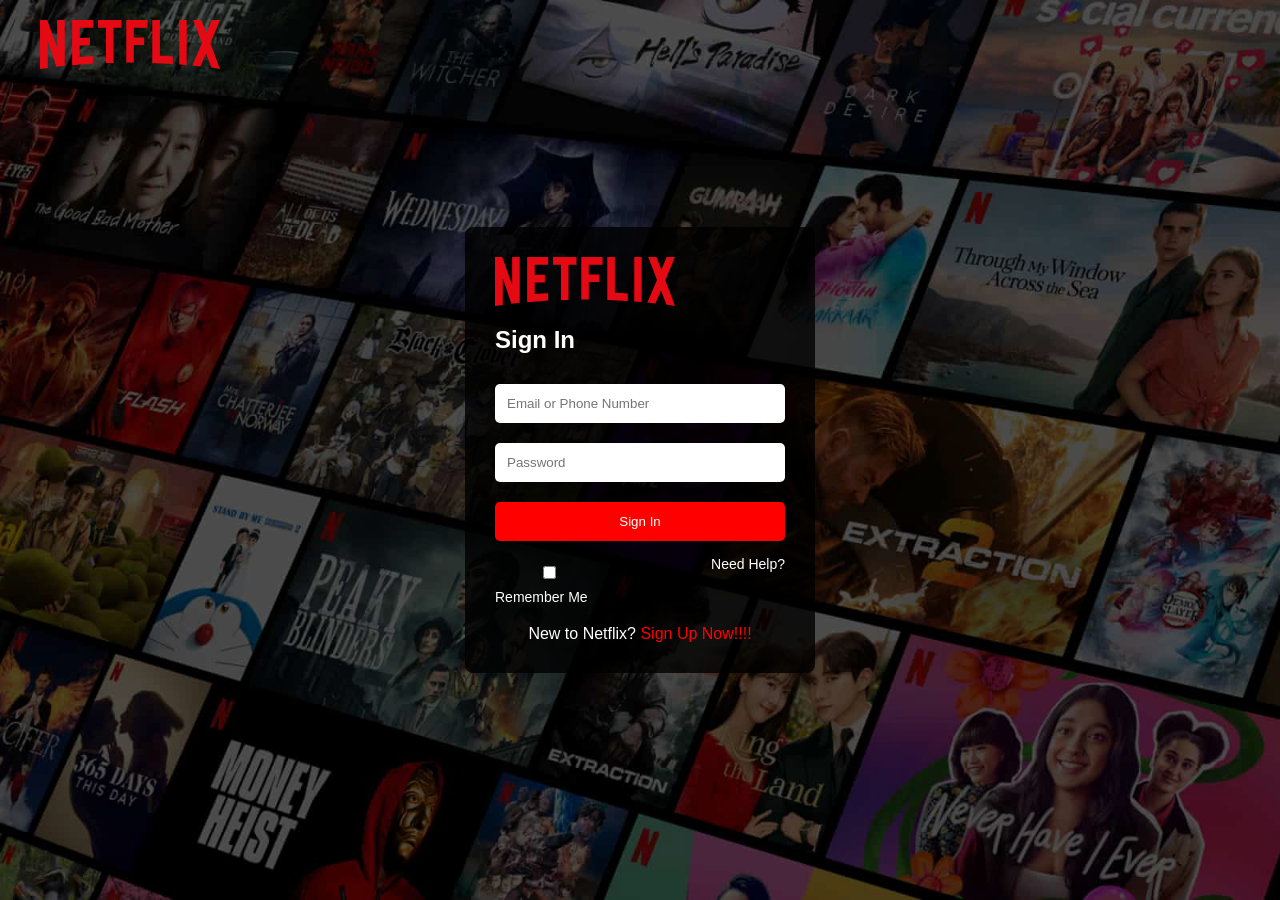
<file: index.html>
<!DOCTYPE html>
<html lang="en">
<head>
    <meta charset="UTF-8">
    <meta name="viewport" content="width=device-width, initial-scale=1.0">
    <title>Netflix Login</title>
    <link rel="stylesheet" href="style.css">
</head>
<body>
    <img src="../assets/logo.svg" class="netflix-logo">
    <div class="container">
        <div class="login-box">
            <img src="../assets/logo.svg" class="logo">

            <h2>Sign In</h2>

            <form>
                <input type="text" placeholder="Email or Phone Number">

                <input type="password" placeholder="Password">

                <button type="submit">Sign In</button>

                <div class="options">
                    <label>
                        <input type="checkbox"> Remember Me
                    </label>

                    <a href="#">Need Help?</a>
                </div>

                <p>New to Netflix? <a href="#">Sign Up Now!!!!</a></p>
            </form>
        </div>
    </div>

</body>
</html>
</file>
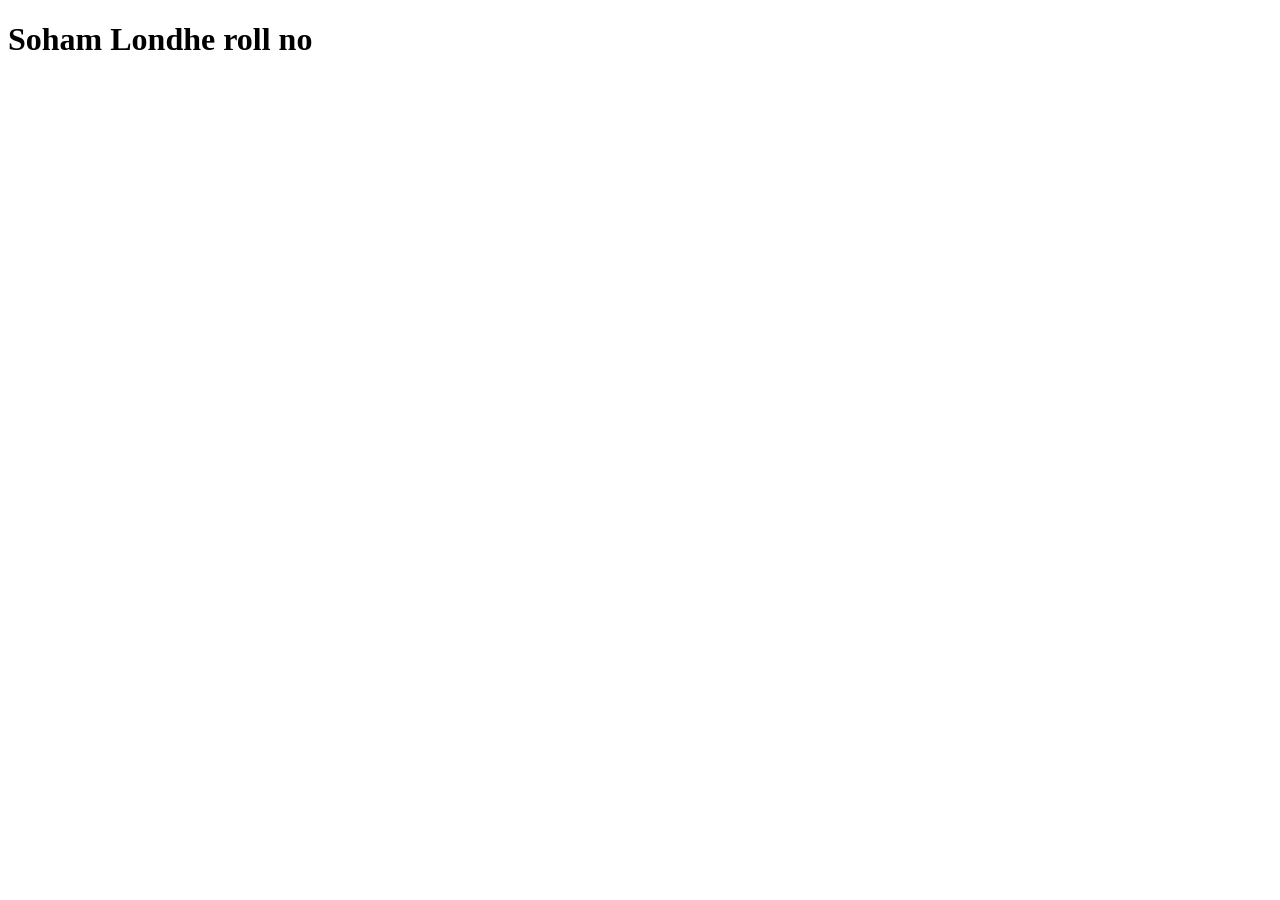
<file: netflix_clone/index.html>
<!DOCTYPE html>
<html lang="en">
<head>
    <meta charset="UTF-8">
    <meta name="viewport" content="width=device-width, initial-scale=1.0">
    <title>Document</title>
</head>
<body>
    <h1>Soham Londhe
        roll no 
    </h1>
</body>
</html>
</file>
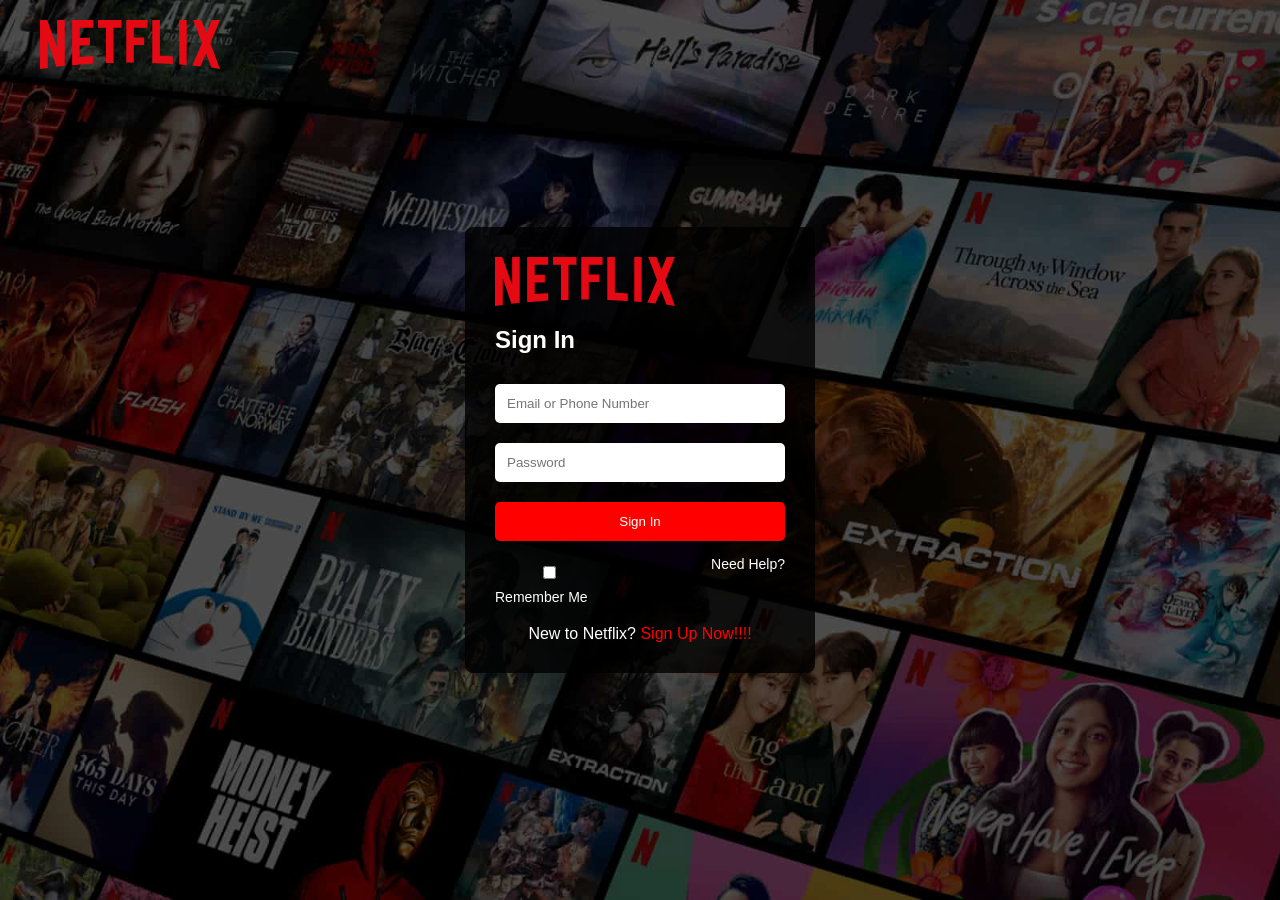
<file: netflix.html>
<!DOCTYPE html>
<html lang="en">
<head>
    <meta charset="UTF-8">
    <meta name="viewport" content="width=device-width, initial-scale=1.0">
    <title>Netflix Login</title>
    <link rel="stylesheet" href="style.css">
</head>
<body>
    <img src="../assets/logo.svg" class="netflix-logo">
    <div class="container">
        <div class="login-box">
            <img src="../assets/logo.svg" class="logo">

            <h2>Sign In</h2>

            <form>
                <input type="text" placeholder="Email or Phone Number">

                <input type="password" placeholder="Password">

                <button type="submit">Sign In</button>

                <div class="options">
                    <label>
                        <input type="checkbox"> Remember Me
                    </label>

                    <a href="#">Need Help?</a>
                </div>

                <p>New to Netflix? <a href="#">Sign Up Now!!!!</a></p>
            </form>
        </div>
    </div>

</body>
</html>
</file>
<file: style.css>
*{
    margin:0;
    padding:0;
    box-sizing:border-box;
    font-family:Arial, sans-serif;
}

body{
    background: url("../assets/hero-img.jpg") no-repeat center center/cover;
    height: 100vh;
}

.container{
    width:100%;
    height:100vh;
    background:rgba(0,0,0,0.6);
    display:flex;
    justify-content:center;
    align-items:center;
}

.login-box{
    width:350px;
    background:rgba(0,0,0,0.8);
    padding:30px;
    border-radius:8px;
}

.login-box h1{
    color:red;
    text-align:center;
    margin-bottom:20px;
}

.login-box h2{
    color:white;
    margin-bottom:20px;
}

.login-box input{
    width:100%;
    padding:12px;
    margin:10px 0;
    border:none;
    border-radius:5px;
}

.login-box button{
    width:100%;
    padding:12px;
    background:red;
    color:white;
    border:none;
    border-radius:5px;
    cursor:pointer;
    margin-top:10px;
}

.login-box button:hover{
    background:darkred;
}

.options{
    display:flex;
    justify-content:space-between;
    margin-top:15px;
    color:white;
    font-size:14px;
}

.options a{
    color:white;
    text-decoration:none;
}

.login-box p{
    color:white;
    margin-top:20px;
    text-align:center;
}

.login-box p a{
    color:red;
    text-decoration:none;
}

.logo{
    width: 180px;
    display: block;
    margin-bottom: 20px;
}

.netflix-logo{
    width: 180px;
    position: absolute;
    top: 20px;
    left: 40px;
}
</file>
